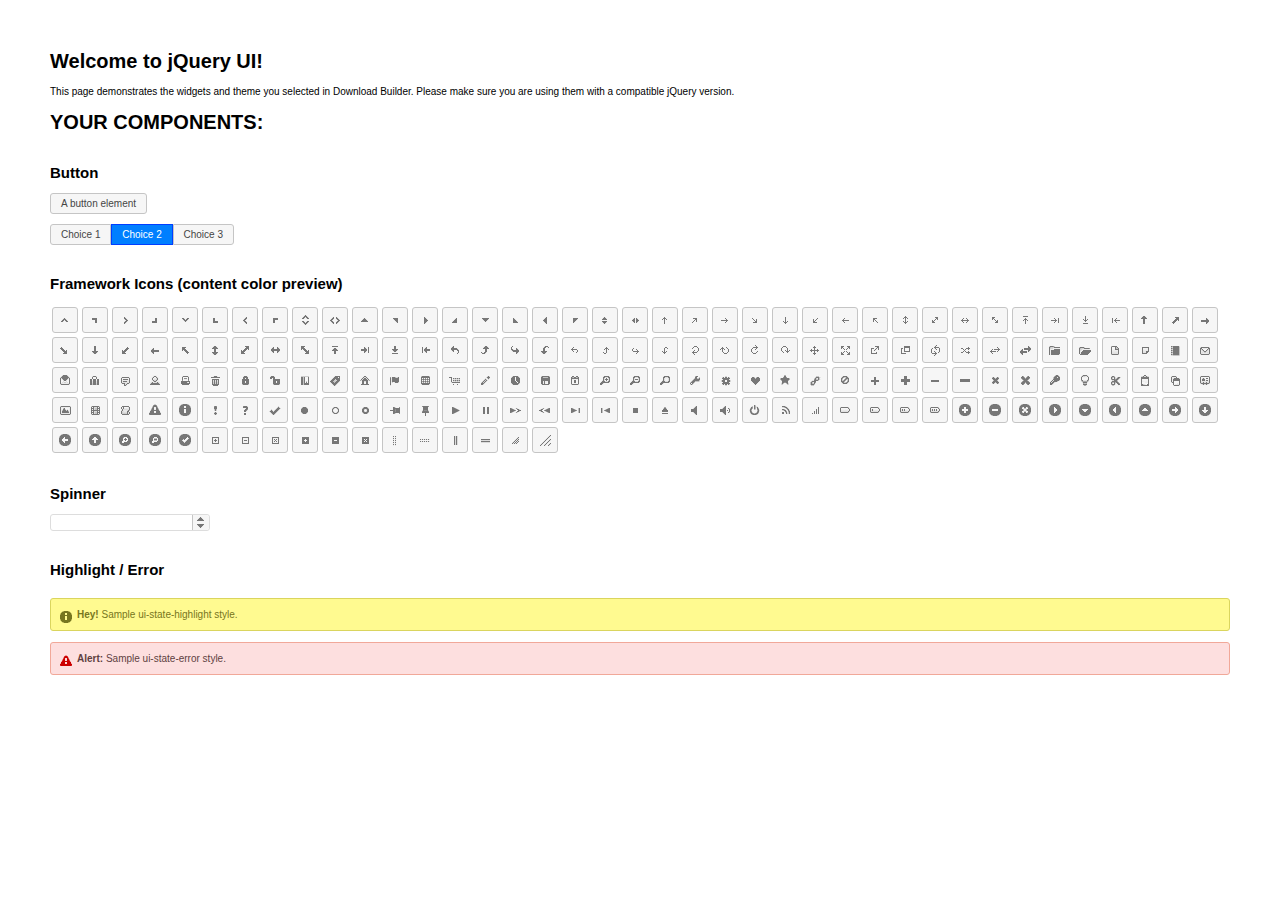
<file: js/jquery-ui-1.11.4.custom/index.html>
<!doctype html>
<html lang="us">
<head>
	<meta charset="utf-8">
	<title>jQuery UI Example Page</title>
	<link href="jquery-ui.css" rel="stylesheet">
	<style>
	body{
		font: 62.5% "Trebuchet MS", sans-serif;
		margin: 50px;
	}
	.demoHeaders {
		margin-top: 2em;
	}
	#dialog-link {
		padding: .4em 1em .4em 20px;
		text-decoration: none;
		position: relative;
	}
	#dialog-link span.ui-icon {
		margin: 0 5px 0 0;
		position: absolute;
		left: .2em;
		top: 50%;
		margin-top: -8px;
	}
	#icons {
		margin: 0;
		padding: 0;
	}
	#icons li {
		margin: 2px;
		position: relative;
		padding: 4px 0;
		cursor: pointer;
		float: left;
		list-style: none;
	}
	#icons span.ui-icon {
		float: left;
		margin: 0 4px;
	}
	.fakewindowcontain .ui-widget-overlay {
		position: absolute;
	}
	select {
		width: 200px;
	}
	</style>
</head>
<body>

<h1>Welcome to jQuery UI!</h1>

<div class="ui-widget">
	<p>This page demonstrates the widgets and theme you selected in Download Builder. Please make sure you are using them with a compatible jQuery version.</p>
</div>

<h1>YOUR COMPONENTS:</h1>






<!-- Button -->
<h2 class="demoHeaders">Button</h2>
<button id="button">A button element</button>
<form style="margin-top: 1em;">
	<div id="radioset">
		<input type="radio" id="radio1" name="radio"><label for="radio1">Choice 1</label>
		<input type="radio" id="radio2" name="radio" checked="checked"><label for="radio2">Choice 2</label>
		<input type="radio" id="radio3" name="radio"><label for="radio3">Choice 3</label>
	</div>
</form>







<h2 class="demoHeaders">Framework Icons (content color preview)</h2>
<ul id="icons" class="ui-widget ui-helper-clearfix">
	<li class="ui-state-default ui-corner-all" title=".ui-icon-carat-1-n"><span class="ui-icon ui-icon-carat-1-n"></span></li>
	<li class="ui-state-default ui-corner-all" title=".ui-icon-carat-1-ne"><span class="ui-icon ui-icon-carat-1-ne"></span></li>
	<li class="ui-state-default ui-corner-all" title=".ui-icon-carat-1-e"><span class="ui-icon ui-icon-carat-1-e"></span></li>
	<li class="ui-state-default ui-corner-all" title=".ui-icon-carat-1-se"><span class="ui-icon ui-icon-carat-1-se"></span></li>
	<li class="ui-state-default ui-corner-all" title=".ui-icon-carat-1-s"><span class="ui-icon ui-icon-carat-1-s"></span></li>
	<li class="ui-state-default ui-corner-all" title=".ui-icon-carat-1-sw"><span class="ui-icon ui-icon-carat-1-sw"></span></li>
	<li class="ui-state-default ui-corner-all" title=".ui-icon-carat-1-w"><span class="ui-icon ui-icon-carat-1-w"></span></li>
	<li class="ui-state-default ui-corner-all" title=".ui-icon-carat-1-nw"><span class="ui-icon ui-icon-carat-1-nw"></span></li>
	<li class="ui-state-default ui-corner-all" title=".ui-icon-carat-2-n-s"><span class="ui-icon ui-icon-carat-2-n-s"></span></li>
	<li class="ui-state-default ui-corner-all" title=".ui-icon-carat-2-e-w"><span class="ui-icon ui-icon-carat-2-e-w"></span></li>
	<li class="ui-state-default ui-corner-all" title=".ui-icon-triangle-1-n"><span class="ui-icon ui-icon-triangle-1-n"></span></li>
	<li class="ui-state-default ui-corner-all" title=".ui-icon-triangle-1-ne"><span class="ui-icon ui-icon-triangle-1-ne"></span></li>
	<li class="ui-state-default ui-corner-all" title=".ui-icon-triangle-1-e"><span class="ui-icon ui-icon-triangle-1-e"></span></li>
	<li class="ui-state-default ui-corner-all" title=".ui-icon-triangle-1-se"><span class="ui-icon ui-icon-triangle-1-se"></span></li>
	<li class="ui-state-default ui-corner-all" title=".ui-icon-triangle-1-s"><span class="ui-icon ui-icon-triangle-1-s"></span></li>
	<li class="ui-state-default ui-corner-all" title=".ui-icon-triangle-1-sw"><span class="ui-icon ui-icon-triangle-1-sw"></span></li>
	<li class="ui-state-default ui-corner-all" title=".ui-icon-triangle-1-w"><span class="ui-icon ui-icon-triangle-1-w"></span></li>
	<li class="ui-state-default ui-corner-all" title=".ui-icon-triangle-1-nw"><span class="ui-icon ui-icon-triangle-1-nw"></span></li>
	<li class="ui-state-default ui-corner-all" title=".ui-icon-triangle-2-n-s"><span class="ui-icon ui-icon-triangle-2-n-s"></span></li>
	<li class="ui-state-default ui-corner-all" title=".ui-icon-triangle-2-e-w"><span class="ui-icon ui-icon-triangle-2-e-w"></span></li>
	<li class="ui-state-default ui-corner-all" title=".ui-icon-arrow-1-n"><span class="ui-icon ui-icon-arrow-1-n"></span></li>
	<li class="ui-state-default ui-corner-all" title=".ui-icon-arrow-1-ne"><span class="ui-icon ui-icon-arrow-1-ne"></span></li>
	<li class="ui-state-default ui-corner-all" title=".ui-icon-arrow-1-e"><span class="ui-icon ui-icon-arrow-1-e"></span></li>
	<li class="ui-state-default ui-corner-all" title=".ui-icon-arrow-1-se"><span class="ui-icon ui-icon-arrow-1-se"></span></li>
	<li class="ui-state-default ui-corner-all" title=".ui-icon-arrow-1-s"><span class="ui-icon ui-icon-arrow-1-s"></span></li>
	<li class="ui-state-default ui-corner-all" title=".ui-icon-arrow-1-sw"><span class="ui-icon ui-icon-arrow-1-sw"></span></li>
	<li class="ui-state-default ui-corner-all" title=".ui-icon-arrow-1-w"><span class="ui-icon ui-icon-arrow-1-w"></span></li>
	<li class="ui-state-default ui-corner-all" title=".ui-icon-arrow-1-nw"><span class="ui-icon ui-icon-arrow-1-nw"></span></li>
	<li class="ui-state-default ui-corner-all" title=".ui-icon-arrow-2-n-s"><span class="ui-icon ui-icon-arrow-2-n-s"></span></li>
	<li class="ui-state-default ui-corner-all" title=".ui-icon-arrow-2-ne-sw"><span class="ui-icon ui-icon-arrow-2-ne-sw"></span></li>
	<li class="ui-state-default ui-corner-all" title=".ui-icon-arrow-2-e-w"><span class="ui-icon ui-icon-arrow-2-e-w"></span></li>
	<li class="ui-state-default ui-corner-all" title=".ui-icon-arrow-2-se-nw"><span class="ui-icon ui-icon-arrow-2-se-nw"></span></li>
	<li class="ui-state-default ui-corner-all" title=".ui-icon-arrowstop-1-n"><span class="ui-icon ui-icon-arrowstop-1-n"></span></li>
	<li class="ui-state-default ui-corner-all" title=".ui-icon-arrowstop-1-e"><span class="ui-icon ui-icon-arrowstop-1-e"></span></li>
	<li class="ui-state-default ui-corner-all" title=".ui-icon-arrowstop-1-s"><span class="ui-icon ui-icon-arrowstop-1-s"></span></li>
	<li class="ui-state-default ui-corner-all" title=".ui-icon-arrowstop-1-w"><span class="ui-icon ui-icon-arrowstop-1-w"></span></li>
	<li class="ui-state-default ui-corner-all" title=".ui-icon-arrowthick-1-n"><span class="ui-icon ui-icon-arrowthick-1-n"></span></li>
	<li class="ui-state-default ui-corner-all" title=".ui-icon-arrowthick-1-ne"><span class="ui-icon ui-icon-arrowthick-1-ne"></span></li>
	<li class="ui-state-default ui-corner-all" title=".ui-icon-arrowthick-1-e"><span class="ui-icon ui-icon-arrowthick-1-e"></span></li>
	<li class="ui-state-default ui-corner-all" title=".ui-icon-arrowthick-1-se"><span class="ui-icon ui-icon-arrowthick-1-se"></span></li>
	<li class="ui-state-default ui-corner-all" title=".ui-icon-arrowthick-1-s"><span class="ui-icon ui-icon-arrowthick-1-s"></span></li>
	<li class="ui-state-default ui-corner-all" title=".ui-icon-arrowthick-1-sw"><span class="ui-icon ui-icon-arrowthick-1-sw"></span></li>
	<li class="ui-state-default ui-corner-all" title=".ui-icon-arrowthick-1-w"><span class="ui-icon ui-icon-arrowthick-1-w"></span></li>
	<li class="ui-state-default ui-corner-all" title=".ui-icon-arrowthick-1-nw"><span class="ui-icon ui-icon-arrowthick-1-nw"></span></li>
	<li class="ui-state-default ui-corner-all" title=".ui-icon-arrowthick-2-n-s"><span class="ui-icon ui-icon-arrowthick-2-n-s"></span></li>
	<li class="ui-state-default ui-corner-all" title=".ui-icon-arrowthick-2-ne-sw"><span class="ui-icon ui-icon-arrowthick-2-ne-sw"></span></li>
	<li class="ui-state-default ui-corner-all" title=".ui-icon-arrowthick-2-e-w"><span class="ui-icon ui-icon-arrowthick-2-e-w"></span></li>
	<li class="ui-state-default ui-corner-all" title=".ui-icon-arrowthick-2-se-nw"><span class="ui-icon ui-icon-arrowthick-2-se-nw"></span></li>
	<li class="ui-state-default ui-corner-all" title=".ui-icon-arrowthickstop-1-n"><span class="ui-icon ui-icon-arrowthickstop-1-n"></span></li>
	<li class="ui-state-default ui-corner-all" title=".ui-icon-arrowthickstop-1-e"><span class="ui-icon ui-icon-arrowthickstop-1-e"></span></li>
	<li class="ui-state-default ui-corner-all" title=".ui-icon-arrowthickstop-1-s"><span class="ui-icon ui-icon-arrowthickstop-1-s"></span></li>
	<li class="ui-state-default ui-corner-all" title=".ui-icon-arrowthickstop-1-w"><span class="ui-icon ui-icon-arrowthickstop-1-w"></span></li>
	<li class="ui-state-default ui-corner-all" title=".ui-icon-arrowreturnthick-1-w"><span class="ui-icon ui-icon-arrowreturnthick-1-w"></span></li>
	<li class="ui-state-default ui-corner-all" title=".ui-icon-arrowreturnthick-1-n"><span class="ui-icon ui-icon-arrowreturnthick-1-n"></span></li>
	<li class="ui-state-default ui-corner-all" title=".ui-icon-arrowreturnthick-1-e"><span class="ui-icon ui-icon-arrowreturnthick-1-e"></span></li>
	<li class="ui-state-default ui-corner-all" title=".ui-icon-arrowreturnthick-1-s"><span class="ui-icon ui-icon-arrowreturnthick-1-s"></span></li>
	<li class="ui-state-default ui-corner-all" title=".ui-icon-arrowreturn-1-w"><span class="ui-icon ui-icon-arrowreturn-1-w"></span></li>
	<li class="ui-state-default ui-corner-all" title=".ui-icon-arrowreturn-1-n"><span class="ui-icon ui-icon-arrowreturn-1-n"></span></li>
	<li class="ui-state-default ui-corner-all" title=".ui-icon-arrowreturn-1-e"><span class="ui-icon ui-icon-arrowreturn-1-e"></span></li>
	<li class="ui-state-default ui-corner-all" title=".ui-icon-arrowreturn-1-s"><span class="ui-icon ui-icon-arrowreturn-1-s"></span></li>
	<li class="ui-state-default ui-corner-all" title=".ui-icon-arrowrefresh-1-w"><span class="ui-icon ui-icon-arrowrefresh-1-w"></span></li>
	<li class="ui-state-default ui-corner-all" title=".ui-icon-arrowrefresh-1-n"><span class="ui-icon ui-icon-arrowrefresh-1-n"></span></li>
	<li class="ui-state-default ui-corner-all" title=".ui-icon-arrowrefresh-1-e"><span class="ui-icon ui-icon-arrowrefresh-1-e"></span></li>
	<li class="ui-state-default ui-corner-all" title=".ui-icon-arrowrefresh-1-s"><span class="ui-icon ui-icon-arrowrefresh-1-s"></span></li>
	<li class="ui-state-default ui-corner-all" title=".ui-icon-arrow-4"><span class="ui-icon ui-icon-arrow-4"></span></li>
	<li class="ui-state-default ui-corner-all" title=".ui-icon-arrow-4-diag"><span class="ui-icon ui-icon-arrow-4-diag"></span></li>
	<li class="ui-state-default ui-corner-all" title=".ui-icon-extlink"><span class="ui-icon ui-icon-extlink"></span></li>
	<li class="ui-state-default ui-corner-all" title=".ui-icon-newwin"><span class="ui-icon ui-icon-newwin"></span></li>
	<li class="ui-state-default ui-corner-all" title=".ui-icon-refresh"><span class="ui-icon ui-icon-refresh"></span></li>
	<li class="ui-state-default ui-corner-all" title=".ui-icon-shuffle"><span class="ui-icon ui-icon-shuffle"></span></li>
	<li class="ui-state-default ui-corner-all" title=".ui-icon-transfer-e-w"><span class="ui-icon ui-icon-transfer-e-w"></span></li>
	<li class="ui-state-default ui-corner-all" title=".ui-icon-transferthick-e-w"><span class="ui-icon ui-icon-transferthick-e-w"></span></li>
	<li class="ui-state-default ui-corner-all" title=".ui-icon-folder-collapsed"><span class="ui-icon ui-icon-folder-collapsed"></span></li>
	<li class="ui-state-default ui-corner-all" title=".ui-icon-folder-open"><span class="ui-icon ui-icon-folder-open"></span></li>
	<li class="ui-state-default ui-corner-all" title=".ui-icon-document"><span class="ui-icon ui-icon-document"></span></li>
	<li class="ui-state-default ui-corner-all" title=".ui-icon-document-b"><span class="ui-icon ui-icon-document-b"></span></li>
	<li class="ui-state-default ui-corner-all" title=".ui-icon-note"><span class="ui-icon ui-icon-note"></span></li>
	<li class="ui-state-default ui-corner-all" title=".ui-icon-mail-closed"><span class="ui-icon ui-icon-mail-closed"></span></li>
	<li class="ui-state-default ui-corner-all" title=".ui-icon-mail-open"><span class="ui-icon ui-icon-mail-open"></span></li>
	<li class="ui-state-default ui-corner-all" title=".ui-icon-suitcase"><span class="ui-icon ui-icon-suitcase"></span></li>
	<li class="ui-state-default ui-corner-all" title=".ui-icon-comment"><span class="ui-icon ui-icon-comment"></span></li>
	<li class="ui-state-default ui-corner-all" title=".ui-icon-person"><span class="ui-icon ui-icon-person"></span></li>
	<li class="ui-state-default ui-corner-all" title=".ui-icon-print"><span class="ui-icon ui-icon-print"></span></li>
	<li class="ui-state-default ui-corner-all" title=".ui-icon-trash"><span class="ui-icon ui-icon-trash"></span></li>
	<li class="ui-state-default ui-corner-all" title=".ui-icon-locked"><span class="ui-icon ui-icon-locked"></span></li>
	<li class="ui-state-default ui-corner-all" title=".ui-icon-unlocked"><span class="ui-icon ui-icon-unlocked"></span></li>
	<li class="ui-state-default ui-corner-all" title=".ui-icon-bookmark"><span class="ui-icon ui-icon-bookmark"></span></li>
	<li class="ui-state-default ui-corner-all" title=".ui-icon-tag"><span class="ui-icon ui-icon-tag"></span></li>
	<li class="ui-state-default ui-corner-all" title=".ui-icon-home"><span class="ui-icon ui-icon-home"></span></li>
	<li class="ui-state-default ui-corner-all" title=".ui-icon-flag"><span class="ui-icon ui-icon-flag"></span></li>
	<li class="ui-state-default ui-corner-all" title=".ui-icon-calculator"><span class="ui-icon ui-icon-calculator"></span></li>
	<li class="ui-state-default ui-corner-all" title=".ui-icon-cart"><span class="ui-icon ui-icon-cart"></span></li>
	<li class="ui-state-default ui-corner-all" title=".ui-icon-pencil"><span class="ui-icon ui-icon-pencil"></span></li>
	<li class="ui-state-default ui-corner-all" title=".ui-icon-clock"><span class="ui-icon ui-icon-clock"></span></li>
	<li class="ui-state-default ui-corner-all" title=".ui-icon-disk"><span class="ui-icon ui-icon-disk"></span></li>
	<li class="ui-state-default ui-corner-all" title=".ui-icon-calendar"><span class="ui-icon ui-icon-calendar"></span></li>
	<li class="ui-state-default ui-corner-all" title=".ui-icon-zoomin"><span class="ui-icon ui-icon-zoomin"></span></li>
	<li class="ui-state-default ui-corner-all" title=".ui-icon-zoomout"><span class="ui-icon ui-icon-zoomout"></span></li>
	<li class="ui-state-default ui-corner-all" title=".ui-icon-search"><span class="ui-icon ui-icon-search"></span></li>
	<li class="ui-state-default ui-corner-all" title=".ui-icon-wrench"><span class="ui-icon ui-icon-wrench"></span></li>
	<li class="ui-state-default ui-corner-all" title=".ui-icon-gear"><span class="ui-icon ui-icon-gear"></span></li>
	<li class="ui-state-default ui-corner-all" title=".ui-icon-heart"><span class="ui-icon ui-icon-heart"></span></li>
	<li class="ui-state-default ui-corner-all" title=".ui-icon-star"><span class="ui-icon ui-icon-star"></span></li>
	<li class="ui-state-default ui-corner-all" title=".ui-icon-link"><span class="ui-icon ui-icon-link"></span></li>
	<li class="ui-state-default ui-corner-all" title=".ui-icon-cancel"><span class="ui-icon ui-icon-cancel"></span></li>
	<li class="ui-state-default ui-corner-all" title=".ui-icon-plus"><span class="ui-icon ui-icon-plus"></span></li>
	<li class="ui-state-default ui-corner-all" title=".ui-icon-plusthick"><span class="ui-icon ui-icon-plusthick"></span></li>
	<li class="ui-state-default ui-corner-all" title=".ui-icon-minus"><span class="ui-icon ui-icon-minus"></span></li>
	<li class="ui-state-default ui-corner-all" title=".ui-icon-minusthick"><span class="ui-icon ui-icon-minusthick"></span></li>
	<li class="ui-state-default ui-corner-all" title=".ui-icon-close"><span class="ui-icon ui-icon-close"></span></li>
	<li class="ui-state-default ui-corner-all" title=".ui-icon-closethick"><span class="ui-icon ui-icon-closethick"></span></li>
	<li class="ui-state-default ui-corner-all" title=".ui-icon-key"><span class="ui-icon ui-icon-key"></span></li>
	<li class="ui-state-default ui-corner-all" title=".ui-icon-lightbulb"><span class="ui-icon ui-icon-lightbulb"></span></li>
	<li class="ui-state-default ui-corner-all" title=".ui-icon-scissors"><span class="ui-icon ui-icon-scissors"></span></li>
	<li class="ui-state-default ui-corner-all" title=".ui-icon-clipboard"><span class="ui-icon ui-icon-clipboard"></span></li>
	<li class="ui-state-default ui-corner-all" title=".ui-icon-copy"><span class="ui-icon ui-icon-copy"></span></li>
	<li class="ui-state-default ui-corner-all" title=".ui-icon-contact"><span class="ui-icon ui-icon-contact"></span></li>
	<li class="ui-state-default ui-corner-all" title=".ui-icon-image"><span class="ui-icon ui-icon-image"></span></li>
	<li class="ui-state-default ui-corner-all" title=".ui-icon-video"><span class="ui-icon ui-icon-video"></span></li>
	<li class="ui-state-default ui-corner-all" title=".ui-icon-script"><span class="ui-icon ui-icon-script"></span></li>
	<li class="ui-state-default ui-corner-all" title=".ui-icon-alert"><span class="ui-icon ui-icon-alert"></span></li>
	<li class="ui-state-default ui-corner-all" title=".ui-icon-info"><span class="ui-icon ui-icon-info"></span></li>
	<li class="ui-state-default ui-corner-all" title=".ui-icon-notice"><span class="ui-icon ui-icon-notice"></span></li>
	<li class="ui-state-default ui-corner-all" title=".ui-icon-help"><span class="ui-icon ui-icon-help"></span></li>
	<li class="ui-state-default ui-corner-all" title=".ui-icon-check"><span class="ui-icon ui-icon-check"></span></li>
	<li class="ui-state-default ui-corner-all" title=".ui-icon-bullet"><span class="ui-icon ui-icon-bullet"></span></li>
	<li class="ui-state-default ui-corner-all" title=".ui-icon-radio-off"><span class="ui-icon ui-icon-radio-off"></span></li>
	<li class="ui-state-default ui-corner-all" title=".ui-icon-radio-on"><span class="ui-icon ui-icon-radio-on"></span></li>
	<li class="ui-state-default ui-corner-all" title=".ui-icon-pin-w"><span class="ui-icon ui-icon-pin-w"></span></li>
	<li class="ui-state-default ui-corner-all" title=".ui-icon-pin-s"><span class="ui-icon ui-icon-pin-s"></span></li>
	<li class="ui-state-default ui-corner-all" title=".ui-icon-play"><span class="ui-icon ui-icon-play"></span></li>
	<li class="ui-state-default ui-corner-all" title=".ui-icon-pause"><span class="ui-icon ui-icon-pause"></span></li>
	<li class="ui-state-default ui-corner-all" title=".ui-icon-seek-next"><span class="ui-icon ui-icon-seek-next"></span></li>
	<li class="ui-state-default ui-corner-all" title=".ui-icon-seek-prev"><span class="ui-icon ui-icon-seek-prev"></span></li>
	<li class="ui-state-default ui-corner-all" title=".ui-icon-seek-end"><span class="ui-icon ui-icon-seek-end"></span></li>
	<li class="ui-state-default ui-corner-all" title=".ui-icon-seek-first"><span class="ui-icon ui-icon-seek-first"></span></li>
	<li class="ui-state-default ui-corner-all" title=".ui-icon-stop"><span class="ui-icon ui-icon-stop"></span></li>
	<li class="ui-state-default ui-corner-all" title=".ui-icon-eject"><span class="ui-icon ui-icon-eject"></span></li>
	<li class="ui-state-default ui-corner-all" title=".ui-icon-volume-off"><span class="ui-icon ui-icon-volume-off"></span></li>
	<li class="ui-state-default ui-corner-all" title=".ui-icon-volume-on"><span class="ui-icon ui-icon-volume-on"></span></li>
	<li class="ui-state-default ui-corner-all" title=".ui-icon-power"><span class="ui-icon ui-icon-power"></span></li>
	<li class="ui-state-default ui-corner-all" title=".ui-icon-signal-diag"><span class="ui-icon ui-icon-signal-diag"></span></li>
	<li class="ui-state-default ui-corner-all" title=".ui-icon-signal"><span class="ui-icon ui-icon-signal"></span></li>
	<li class="ui-state-default ui-corner-all" title=".ui-icon-battery-0"><span class="ui-icon ui-icon-battery-0"></span></li>
	<li class="ui-state-default ui-corner-all" title=".ui-icon-battery-1"><span class="ui-icon ui-icon-battery-1"></span></li>
	<li class="ui-state-default ui-corner-all" title=".ui-icon-battery-2"><span class="ui-icon ui-icon-battery-2"></span></li>
	<li class="ui-state-default ui-corner-all" title=".ui-icon-battery-3"><span class="ui-icon ui-icon-battery-3"></span></li>
	<li class="ui-state-default ui-corner-all" title=".ui-icon-circle-plus"><span class="ui-icon ui-icon-circle-plus"></span></li>
	<li class="ui-state-default ui-corner-all" title=".ui-icon-circle-minus"><span class="ui-icon ui-icon-circle-minus"></span></li>
	<li class="ui-state-default ui-corner-all" title=".ui-icon-circle-close"><span class="ui-icon ui-icon-circle-close"></span></li>
	<li class="ui-state-default ui-corner-all" title=".ui-icon-circle-triangle-e"><span class="ui-icon ui-icon-circle-triangle-e"></span></li>
	<li class="ui-state-default ui-corner-all" title=".ui-icon-circle-triangle-s"><span class="ui-icon ui-icon-circle-triangle-s"></span></li>
	<li class="ui-state-default ui-corner-all" title=".ui-icon-circle-triangle-w"><span class="ui-icon ui-icon-circle-triangle-w"></span></li>
	<li class="ui-state-default ui-corner-all" title=".ui-icon-circle-triangle-n"><span class="ui-icon ui-icon-circle-triangle-n"></span></li>
	<li class="ui-state-default ui-corner-all" title=".ui-icon-circle-arrow-e"><span class="ui-icon ui-icon-circle-arrow-e"></span></li>
	<li class="ui-state-default ui-corner-all" title=".ui-icon-circle-arrow-s"><span class="ui-icon ui-icon-circle-arrow-s"></span></li>
	<li class="ui-state-default ui-corner-all" title=".ui-icon-circle-arrow-w"><span class="ui-icon ui-icon-circle-arrow-w"></span></li>
	<li class="ui-state-default ui-corner-all" title=".ui-icon-circle-arrow-n"><span class="ui-icon ui-icon-circle-arrow-n"></span></li>
	<li class="ui-state-default ui-corner-all" title=".ui-icon-circle-zoomin"><span class="ui-icon ui-icon-circle-zoomin"></span></li>
	<li class="ui-state-default ui-corner-all" title=".ui-icon-circle-zoomout"><span class="ui-icon ui-icon-circle-zoomout"></span></li>
	<li class="ui-state-default ui-corner-all" title=".ui-icon-circle-check"><span class="ui-icon ui-icon-circle-check"></span></li>
	<li class="ui-state-default ui-corner-all" title=".ui-icon-circlesmall-plus"><span class="ui-icon ui-icon-circlesmall-plus"></span></li>
	<li class="ui-state-default ui-corner-all" title=".ui-icon-circlesmall-minus"><span class="ui-icon ui-icon-circlesmall-minus"></span></li>
	<li class="ui-state-default ui-corner-all" title=".ui-icon-circlesmall-close"><span class="ui-icon ui-icon-circlesmall-close"></span></li>
	<li class="ui-state-default ui-corner-all" title=".ui-icon-squaresmall-plus"><span class="ui-icon ui-icon-squaresmall-plus"></span></li>
	<li class="ui-state-default ui-corner-all" title=".ui-icon-squaresmall-minus"><span class="ui-icon ui-icon-squaresmall-minus"></span></li>
	<li class="ui-state-default ui-corner-all" title=".ui-icon-squaresmall-close"><span class="ui-icon ui-icon-squaresmall-close"></span></li>
	<li class="ui-state-default ui-corner-all" title=".ui-icon-grip-dotted-vertical"><span class="ui-icon ui-icon-grip-dotted-vertical"></span></li>
	<li class="ui-state-default ui-corner-all" title=".ui-icon-grip-dotted-horizontal"><span class="ui-icon ui-icon-grip-dotted-horizontal"></span></li>
	<li class="ui-state-default ui-corner-all" title=".ui-icon-grip-solid-vertical"><span class="ui-icon ui-icon-grip-solid-vertical"></span></li>
	<li class="ui-state-default ui-corner-all" title=".ui-icon-grip-solid-horizontal"><span class="ui-icon ui-icon-grip-solid-horizontal"></span></li>
	<li class="ui-state-default ui-corner-all" title=".ui-icon-gripsmall-diagonal-se"><span class="ui-icon ui-icon-gripsmall-diagonal-se"></span></li>
	<li class="ui-state-default ui-corner-all" title=".ui-icon-grip-diagonal-se"><span class="ui-icon ui-icon-grip-diagonal-se"></span></li>
</ul>










<!-- Spinner -->
<h2 class="demoHeaders">Spinner</h2>
<input id="spinner">






<!-- Highlight / Error -->
<h2 class="demoHeaders">Highlight / Error</h2>
<div class="ui-widget">
	<div class="ui-state-highlight ui-corner-all" style="margin-top: 20px; padding: 0 .7em;">
		<p><span class="ui-icon ui-icon-info" style="float: left; margin-right: .3em;"></span>
		<strong>Hey!</strong> Sample ui-state-highlight style.</p>
	</div>
</div>
<br>
<div class="ui-widget">
	<div class="ui-state-error ui-corner-all" style="padding: 0 .7em;">
		<p><span class="ui-icon ui-icon-alert" style="float: left; margin-right: .3em;"></span>
		<strong>Alert:</strong> Sample ui-state-error style.</p>
	</div>
</div>

<script src="external/jquery/jquery.js"></script>
<script src="jquery-ui.js"></script>
<script>





$( "#button" ).button();
$( "#radioset" ).buttonset();













$( "#spinner" ).spinner();








// Hover states on the static widgets
$( "#dialog-link, #icons li" ).hover(
	function() {
		$( this ).addClass( "ui-state-hover" );
	},
	function() {
		$( this ).removeClass( "ui-state-hover" );
	}
);
</script>
</body>
</html>
</file>
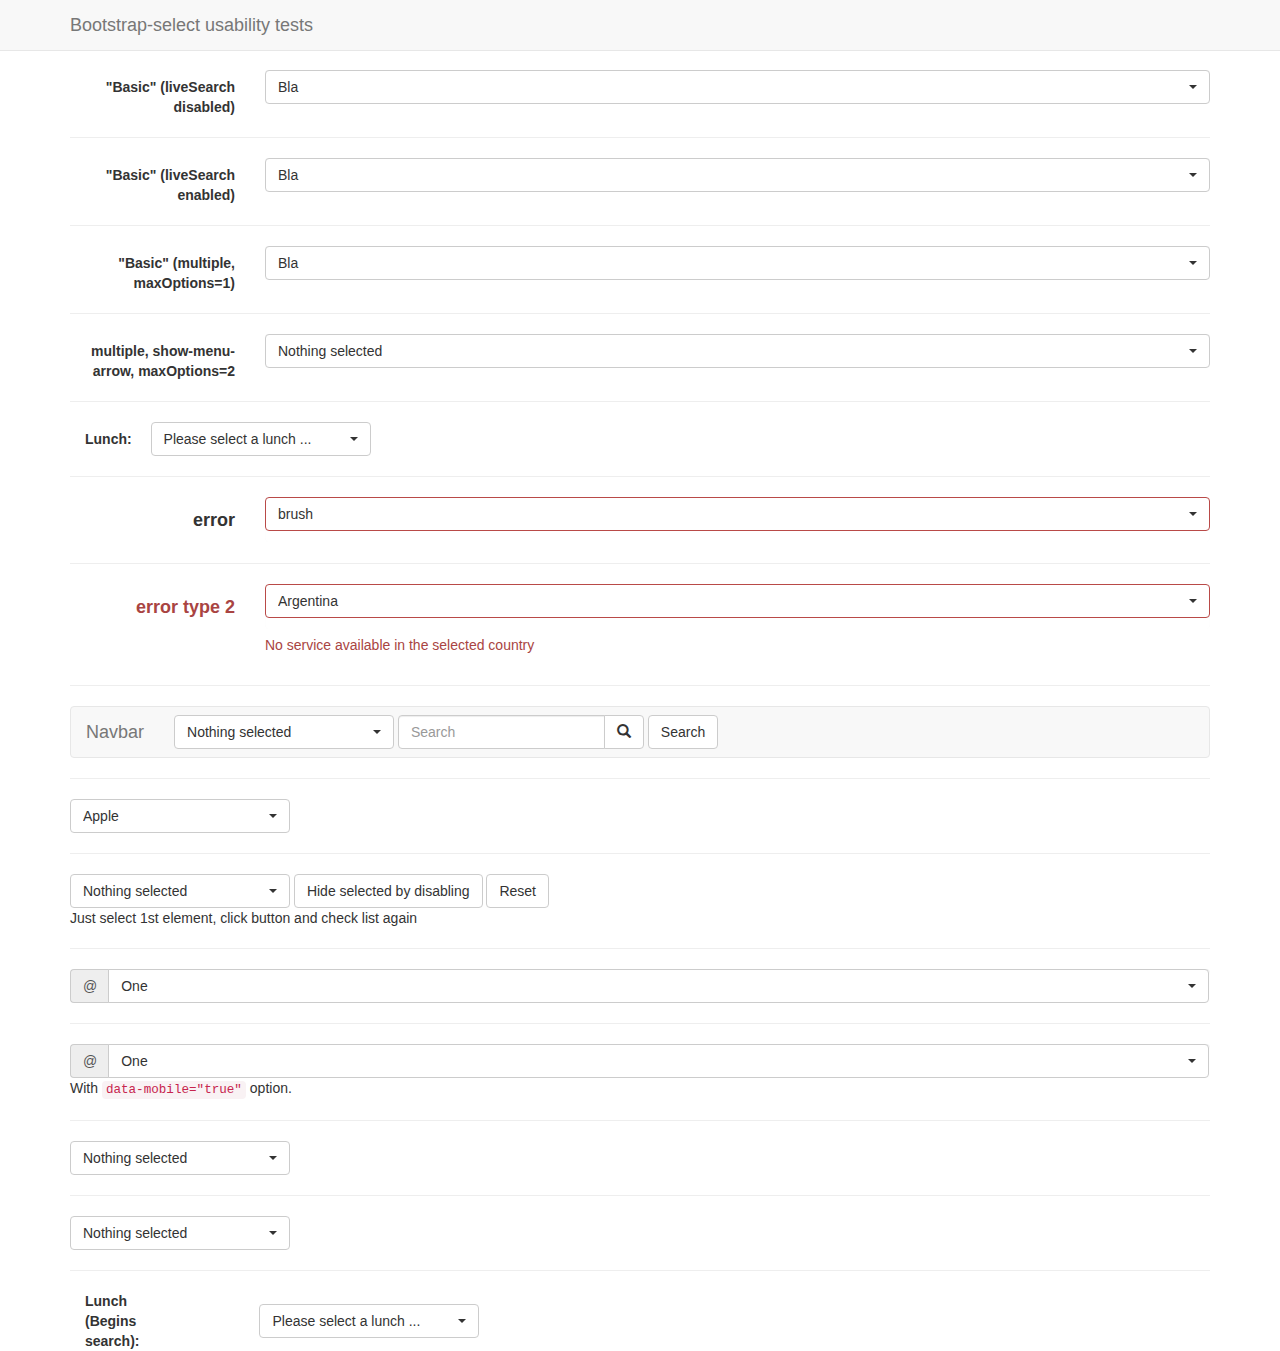
<file: dropdown select/test.html>
<!DOCTYPE html>
<html>
<head>
  <title>Bootstrap-select test page</title>

  <meta charset="utf-8">

  <link rel="stylesheet" href="https://maxcdn.bootstrapcdn.com/bootstrap/3.3.4/css/bootstrap.min.css">
  <link rel="stylesheet" href="dist/css/bootstrap-select.css">

  <style>
    body {
      padding-top: 70px;
    }
  </style>

  <script src="https://ajax.googleapis.com/ajax/libs/jquery/1.11.3/jquery.min.js"></script>
  <script src="https://maxcdn.bootstrapcdn.com/bootstrap/3.3.4/js/bootstrap.min.js"></script>
  <script src="dist/js/bootstrap-select.js"></script>
</head>
<body>
<nav class="navbar navbar-default navbar-fixed-top" role="navigation">
  <div class="container">
    <div class="navbar-header">
      <a class="navbar-brand" href="#">Bootstrap-select usability tests</a>
    </div>
  </div>
</nav>

<div class="container">
  <form class="form-horizontal" role="form">
    <div class="form-group">
      <label for="basic" class="col-lg-2 control-label">"Basic" (liveSearch disabled)</label>

      <div class="col-lg-10">
        <select id="basic" class="selectpicker show-tick form-control">
          <option>cow</option>
          <option data-subtext="option subtext">bull</option>
          <option class="get-class" disabled>ox</option>
          <optgroup label="test" data-subtext="optgroup subtext">
            <option>ASD</option>
            <option selected>Bla</option>
            <option>Ble</option>
          </optgroup>
        </select>
      </div>
    </div>
  </form>

  <hr>

  <form class="form-horizontal" role="form">
    <div class="form-group">
      <label for="basic" class="col-lg-2 control-label">"Basic" (liveSearch enabled)</label>

      <div class="col-lg-10">
        <select id="basic" class="selectpicker show-tick form-control" data-live-search="true">
          <option>cow</option>
          <option data-subtext="option subtext">bull</option>
          <option class="get-class" disabled>ox</option>
          <optgroup label="test" data-subtext="optgroup subtext">
            <option>ASD</option>
            <option selected>Bla</option>
            <option>Ble</option>
          </optgroup>
        </select>
      </div>
    </div>
  </form>

  <hr>
  <form class="form-horizontal" role="form">
    <div class="form-group">
      <label for="basic2" class="col-lg-2 control-label">"Basic" (multiple, maxOptions=1)</label>

      <div class="col-lg-10">
        <select id="basic2" class="show-tick form-control" multiple>
          <option>cow</option>
          <option>bull</option>
          <option class="get-class" disabled>ox</option>
          <optgroup label="test" data-subtext="another test">
            <option>ASD</option>
            <option selected>Bla</option>
            <option>Ble</option>
          </optgroup>
        </select>
      </div>
    </div>
  </form>

  <hr>
  <form class="form-horizontal" role="form">
    <div class="form-group">
      <label for="maxOption2" class="col-lg-2 control-label">multiple, show-menu-arrow, maxOptions=2</label>

      <div class="col-lg-10">
        <select id="maxOption2" class="selectpicker show-menu-arrow form-control" multiple data-max-options="2">
          <option>chicken</option>
          <option>turkey</option>
          <option disabled>duck</option>
          <option>goose</option>
        </select>
      </div>
    </div>
  </form>

  <hr>
  <form class="form-inline">
    <div class="form-group">
      <label class="col-md-1 control-label" for="lunch">Lunch:</label>
    </div>
    <div class="form-group">
      <select id="lunch" class="selectpicker" data-live-search="true" title="Please select a lunch ...">
        <option>Hot Dog, Fries and a Soda</option>
        <option>Burger, Shake and a Smile</option>
        <option>Sugar, Spice and all things nice</option>
        <option>Baby Back Ribs</option>
        <option>A really really long option made to illustrate an issue with the live search in an inline form</option>
      </select>
    </div>
  </form>

  <hr>
  <form class="form-horizontal" role="form">
    <div class="form-group form-group-lg">
      <label for="error" class="col-lg-2 control-label">error</label>

      <div class="col-lg-10 error">
        <select id="error" class="selectpicker show-tick form-control">
          <option>pen</option>
          <option>pencil</option>
          <option selected>brush</option>
        </select>
      </div>
    </div>
  </form>

  <hr>
  <form class="form-horizontal" role="form">
    <div class="form-group has-error form-group-lg">
      <label class="control-label col-lg-2" for="country">error type 2</label>

      <div class="col-lg-10">
        <select id="country" name="country" class="form-control selectpicker">
          <option>Argentina</option>
          <option>United State</option>
          <option>Mexico</option>
        </select>

        <p class="help-block">No service available in the selected country</p>
      </div>
    </div>
  </form>

  <hr>
  <nav class="navbar navbar-default" role="navigation">
    <div class="container-fluid">
      <div class="navbar-header">
        <a class="navbar-brand" href="#">Navbar</a>
      </div>

      <form class="navbar-form navbar-left" role="search">
        <div class="form-group">
          <select class="selectpicker" multiple data-live-search="true" data-live-search-placeholder="Search" data-actions-box="true">
            <optgroup label="filter1">
              <option>option1</option>
              <option>option2</option>
              <option>option3</option>
              <option>option4</option>
            </optgroup>
            <optgroup label="filter2">
              <option>option1</option>
              <option>option2</option>
              <option>option3</option>
              <option>option4</option>
            </optgroup>
            <optgroup label="filter3">
              <option>option1</option>
              <option>option2</option>
              <option>option3</option>
              <option>option4</option>
            </optgroup>
          </select>
        </div>

        <div class="input-group">
          <input type="text" class="form-control" placeholder="Search" name="q">

          <div class="input-group-btn">
            <button class="btn btn-default" type="submit"><i class="glyphicon glyphicon-search"></i></button>
          </div>
        </div>
        <button type="submit" class="btn btn-default">Search</button>
      </form>

    </div>
    <!-- .container-fluid -->
  </nav>

  <hr>
  <select id="first-disabled" class="selectpicker" data-hide-disabled="true" data-live-search="true">
    <optgroup disabled="disabled" label="disabled">
      <option>Hidden</option>
    </optgroup>
    <optgroup label="Fruit">
      <option>Apple</option>
      <option>Orange</option>
    </optgroup>
    <optgroup label="Vegetable">
      <option>Corn</option>
      <option>Carrot</option>
    </optgroup>
  </select>

  <hr>
  <select id="first-disabled2" class="selectpicker" multiple data-hide-disabled="true" data-size="5">
    <option>Apple</option>
    <option>Banana</option>
    <option>Orange</option>
    <option>Pineapple</option>
    <option>Apple2</option>
    <option>Banana2</option>
    <option>Orange2</option>
    <option>Pineapple2</option>
    <option>Apple2</option>
    <option>Banana2</option>
    <option>Orange2</option>
    <option>Pineapple2</option>
  </select>
  <button id="special" class="btn btn-default">Hide selected by disabling</button>
  <button id="special2" class="btn btn-default">Reset</button>
  <p>Just select 1st element, click button and check list again</p>

  <hr>
  <div class="input-group">
    <span class="input-group-addon">@</span>
    <select class="form-control selectpicker">
      <option>One</option>
      <option>Two</option>
      <option>Three</option>
    </select>
  </div>

  <hr>
  <div class="input-group">
    <span class="input-group-addon">@</span>
    <select class="form-control selectpicker" data-mobile="true">
      <option>One</option>
      <option>Two</option>
      <option>Three</option>
    </select>
  </div>
  <p>With <code>data-mobile="true"</code> option.</p>

  <hr>
  <select id="done" class="selectpicker" multiple data-done-button="true">
    <option>Apple</option>
    <option>Banana</option>
    <option>Orange</option>
    <option>Pineapple</option>
    <option>Apple2</option>
    <option>Banana2</option>
    <option>Orange2</option>
    <option>Pineapple2</option>
    <option>Apple2</option>
    <option>Banana2</option>
    <option>Orange2</option>
    <option>Pineapple2</option>
  </select>

  <hr>
  <select id="tokens" class="selectpicker" multiple data-live-search="true">
    <option data-tokens="first">I actually am called "first"</option>
    <option data-tokens="second">And me "second"</option>
    <option data-tokens="last">I am "last"</option>
  </select>

  <hr>
  <form class="form-inline">
    <div class="form-group">
      <label class="col-md-1 control-label" for="lunchBegins">Lunch (Begins search):</label>
    </div>
    <div class="form-group">
      <select id="lunchBegins" class="selectpicker" data-live-search="true" data-live-search-style="begins" title="Please select a lunch ...">
        <option>Hot Dog, Fries and a Soda</option>
        <option>Burger, Shake and a Smile</option>
        <option>Sugar, Spice and all things nice</option>
        <option>Baby Back Ribs</option>
        <option>A really really long option made to illustrate an issue with the live search in an inline form</option>
      </select>
    </div>
  </form>
</div>

<script>
  $(document).ready(function () {
    var mySelect = $('#first-disabled2');

    $('#special').on('click', function () {
      mySelect.find('option:selected').prop('disabled', true);
      mySelect.selectpicker('refresh');
    });

    $('#special2').on('click', function () {
      mySelect.find('option:disabled').prop('disabled', false);
      mySelect.selectpicker('refresh');
    });

    $('#basic2').selectpicker({
      liveSearch: true,
      maxOptions: 1
    });
  });
</script>
</body>
</html>
</file>
